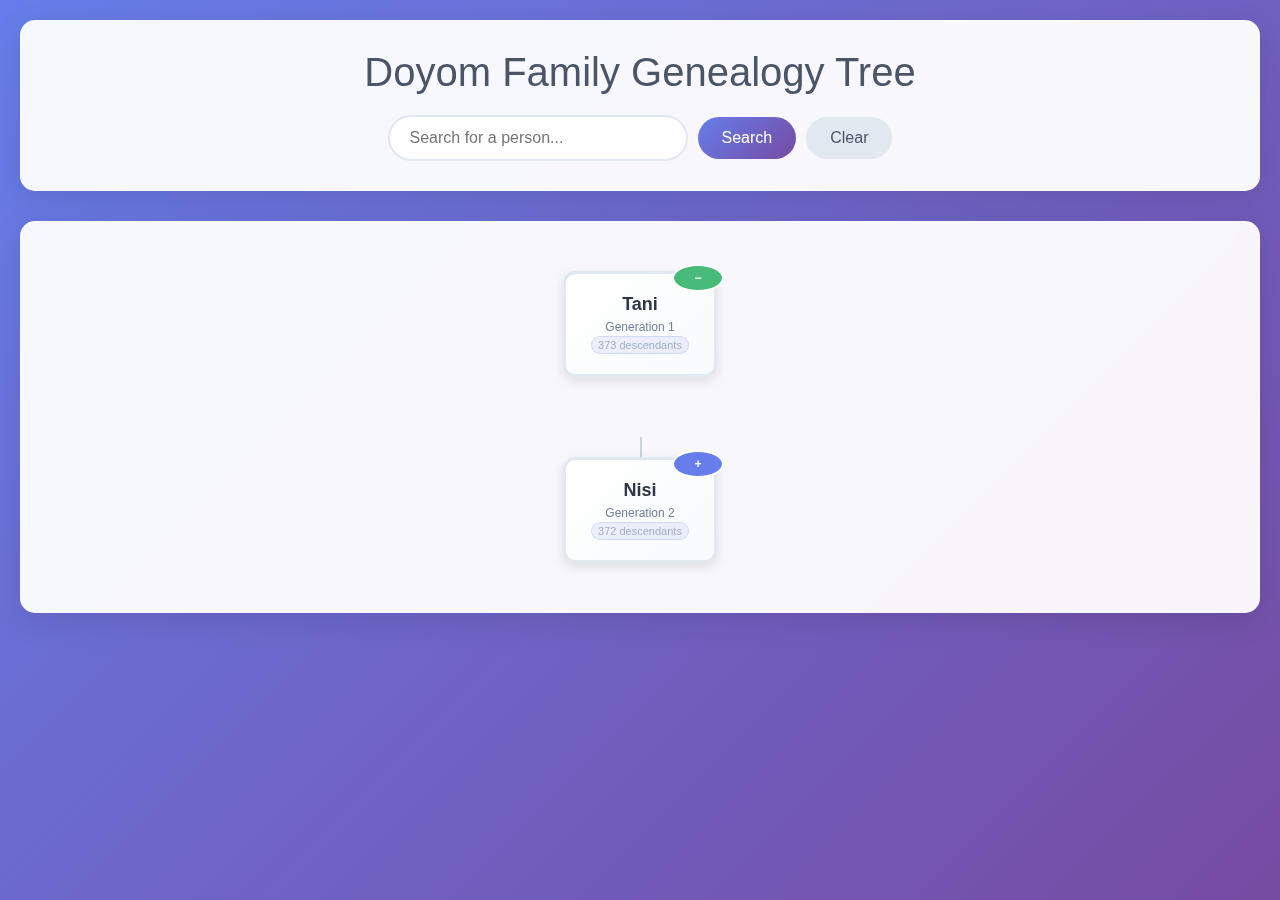
<file: index.html>
<!DOCTYPE html>
<html lang="en">
<head>
    <meta charset="UTF-8">
    <meta name="viewport" content="width=device-width, initial-scale=1.0">
    <title>Doyom Family Genealogy Tree</title>
    <link rel="stylesheet" href="styles.css">
</head>
<body>
    <div class="container">
        <header>
            <h1>Doyom Family Genealogy Tree</h1>
            <div class="search-container">
                <input type="text" id="searchInput" placeholder="Search for a person..." />
                <button id="searchBtn">Search</button>
                <button id="clearBtn">Clear</button>
            </div>
        </header>
        
        <main>
            <div id="treeContainer"></div>
            <div id="searchResults" class="search-results"></div>
        </main>
    </div>
    
    <script src="script.js"></script>
</body>
</html>
</file>
<file: styles.css>
* {
    margin: 0;
    padding: 0;
    box-sizing: border-box;
}

body {
    font-family: 'Segoe UI', Tahoma, Geneva, Verdana, sans-serif;
    background: linear-gradient(135deg, #667eea 0%, #764ba2 100%);
    min-height: 100vh;
    color: #333;
    overflow-x: auto;
}

.container {
    max-width: 100%;
    margin: 0 auto;
    padding: 20px;
}

header {
    text-align: center;
    margin-bottom: 30px;
    background: rgba(255, 255, 255, 0.95);
    padding: 30px;
    border-radius: 15px;
    box-shadow: 0 8px 32px rgba(0, 0, 0, 0.1);
    backdrop-filter: blur(10px);
}

h1 {
    color: #4a5568;
    margin-bottom: 20px;
    font-size: 2.5rem;
    font-weight: 300;
}

.search-container {
    display: flex;
    gap: 10px;
    justify-content: center;
    align-items: center;
    flex-wrap: wrap;
}

#searchInput {
    padding: 12px 20px;
    border: 2px solid #e2e8f0;
    border-radius: 25px;
    font-size: 16px;
    width: 300px;
    max-width: 100%;
    transition: all 0.3s ease;
}

#searchInput:focus {
    outline: none;
    border-color: #667eea;
    box-shadow: 0 0 0 3px rgba(102, 126, 234, 0.1);
}

button {
    padding: 12px 24px;
    border: none;
    border-radius: 25px;
    font-size: 16px;
    font-weight: 500;
    cursor: pointer;
    transition: all 0.3s ease;
}

#searchBtn {
    background: linear-gradient(135deg, #667eea 0%, #764ba2 100%);
    color: white;
}

#searchBtn:hover {
    transform: translateY(-2px);
    box-shadow: 0 4px 15px rgba(102, 126, 234, 0.4);
}

#clearBtn {
    background: #e2e8f0;
    color: #4a5568;
}

#clearBtn:hover {
    background: #cbd5e0;
    transform: translateY(-2px);
}

main {
    background: rgba(255, 255, 255, 0.95);
    border-radius: 15px;
    padding: 30px;
    box-shadow: 0 8px 32px rgba(0, 0, 0, 0.1);
    backdrop-filter: blur(10px);
    overflow-x: auto;
}

/* Org Chart Styles */
.org-chart {
    display: flex;
    flex-direction: column;
    align-items: center;
    min-width: 100%;
    padding: 20px 0;
}

.level {
    display: flex;
    justify-content: center;
    align-items: flex-start;
    margin: 40px 0;
    position: relative;
    min-width: 100%;
}

.level:first-child {
    margin-top: 0;
}

.level:last-child {
    margin-bottom: 0;
}

/* Connection lines between levels */
.level::before {
    content: '';
    position: absolute;
    top: -20px;
    left: 50%;
    right: 50%;
    height: 20px;
    border-left: 2px solid #cbd5e0;
    z-index: 1;
}

.level:first-child::before {
    display: none;
}

.org-node {
    position: relative;
    margin: 0 20px;
    display: flex;
    flex-direction: column;
    align-items: center;
}

.node-box {
    background: linear-gradient(135deg, #ffffff 0%, #f8fafc 100%);
    border: 3px solid #e2e8f0;
    border-radius: 12px;
    padding: 20px 25px;
    min-width: 150px;
    text-align: center;
    cursor: pointer;
    transition: all 0.3s ease;
    box-shadow: 0 4px 12px rgba(0, 0, 0, 0.1);
    position: relative;
    z-index: 2;
}

.node-box:hover {
    transform: translateY(-5px);
    box-shadow: 0 8px 25px rgba(0, 0, 0, 0.15);
    border-color: #667eea;
}

.node-box.highlighted {
    background: linear-gradient(135deg, #fef5e7 0%, #fed7aa 100%);
    border-color: #f6ad55;
    animation: pulse 1s infinite;
}

@keyframes pulse {
    0% { box-shadow: 0 0 0 0 rgba(246, 173, 85, 0.7); }
    70% { box-shadow: 0 0 0 15px rgba(246, 173, 85, 0); }
    100% { box-shadow: 0 0 0 0 rgba(246, 173, 85, 0); }
}

.node-name {
    font-size: 18px;
    font-weight: 600;
    color: #2d3748;
    margin-bottom: 5px;
}

.node-title {
    font-size: 12px;
    color: #718096;
    font-weight: 400;
}

.children-count {
    font-size: 11px;
    color: #a0aec0;
    font-weight: 500;
    margin-top: 2px;
    padding: 2px 6px;
    background: rgba(102, 126, 234, 0.1);
    border-radius: 10px;
    display: inline-block;
    border: 1px solid rgba(102, 126, 234, 0.2);
}

/* Connection lines to children */
.org-node::after {
    content: '';
    position: absolute;
    top: 100%;
    left: 50%;
    width: 2px;
    height: 20px;
    background: #cbd5e0;
    z-index: 1;
}

.org-node:last-child::after {
    display: none;
}

/* Horizontal connection lines between siblings */
.org-node + .org-node::before {
    content: '';
    position: absolute;
    top: 50%;
    left: -20px;
    width: 20px;
    height: 2px;
    background: #cbd5e0;
    z-index: 1;
}

/* Toggle button for expandable nodes */
.toggle-btn {
    position: absolute;
    top: -10px;
    right: -10px;
    width: 24px;
    height: 24px;
    border-radius: 50%;
    background: #667eea;
    color: white;
    border: 2px solid white;
    cursor: pointer;
    display: flex;
    align-items: center;
    justify-content: center;
    font-size: 12px;
    font-weight: bold;
    transition: all 0.3s ease;
    z-index: 3;
}

.toggle-btn:hover {
    background: #5a67d8;
    transform: scale(1.1);
}

.toggle-btn.expanded {
    background: #48bb78;
}

/* Children container */
.children-level {
    display: flex;
    justify-content: center;
    align-items: flex-start;
    margin-top: 20px;
    position: relative;
}

.children-level.collapsed {
    display: none;
}

/* Search Results */
.search-results {
    margin-top: 20px;
    padding: 20px;
    background: #f7fafc;
    border-radius: 10px;
    border: 2px solid #e2e8f0;
    display: none;
}

.search-results.show {
    display: block;
}

.search-results h3 {
    color: #4a5568;
    margin-bottom: 15px;
}

.search-result-item {
    padding: 10px 15px;
    background: white;
    border-radius: 8px;
    margin: 5px 0;
    cursor: pointer;
    transition: all 0.3s ease;
    border: 1px solid #e2e8f0;
}

.search-result-item:hover {
    background: #edf2f7;
    transform: translateX(5px);
}

.no-results {
    text-align: center;
    color: #a0aec0;
    font-style: italic;
    padding: 20px;
}

/* Responsive design */
@media (max-width: 768px) {
    .container {
        padding: 10px;
    }
    
    header {
        padding: 20px;
    }
    
    h1 {
        font-size: 2rem;
    }
    
    .search-container {
        flex-direction: column;
    }
    
    #searchInput {
        width: 100%;
    }
    
    .level {
        flex-direction: column;
        align-items: center;
    }
    
    .org-node {
        margin: 10px 0;
    }
    
    .node-box {
        min-width: 120px;
        padding: 15px 20px;
    }
    
    .node-name {
        font-size: 16px;
    }
    
    .org-node::after {
        display: none;
    }
    
    .org-node + .org-node::before {
        display: none;
    }
}
</file>
